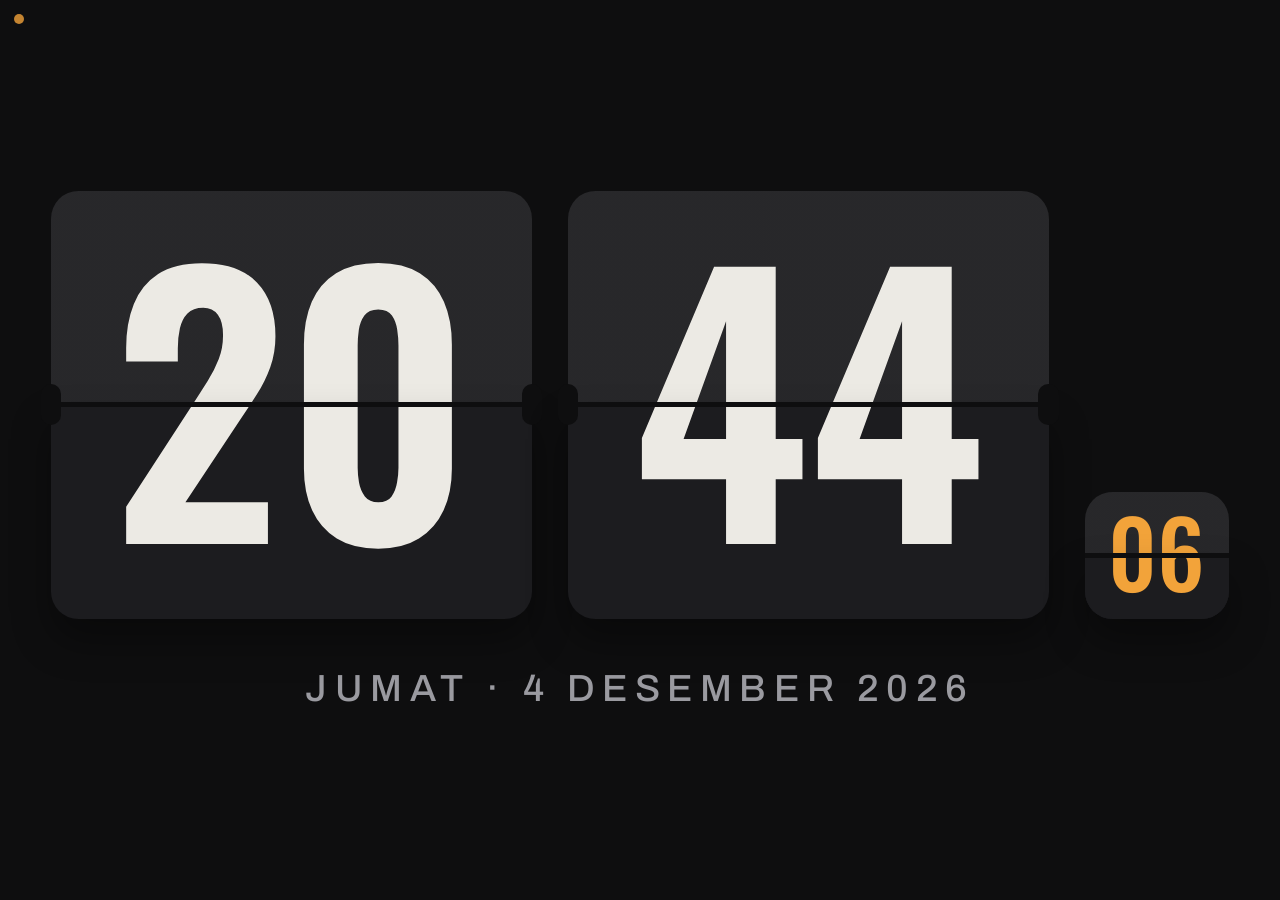
<file: app/src/main/assets/www/index.html>
<!doctype html>
<html lang="id">
<head>
<meta charset="utf-8">
<meta name="viewport" content="width=device-width, initial-scale=1, maximum-scale=1, user-scalable=no, viewport-fit=cover">
<title>Tablet Play</title>
<link rel="stylesheet" href="style.css">
</head>
<body>

<div id="stage">
  <div id="clock">
    <div id="cards">
      <div class="card" id="cardH"></div>
      <div class="card" id="cardM"></div>
      <div id="secwrap">
        <div id="ampm"></div>
        <div class="card small" id="cardS"></div>
      </div>
    </div>
    <div id="info">
      <div id="dateLine"></div>
      <div id="customWrap">
        <span id="speakBadge" aria-hidden="true"><svg viewBox="0 0 24 24" fill="none" stroke="currentColor" stroke-width="2.2" stroke-linecap="round" stroke-linejoin="round"><path d="M11 5L6 9H2v6h4l5 4z"/><path d="M15.5 8.5a5 5 0 0 1 0 7"/><path d="M19 5a10 10 0 0 1 0 14"/></svg></span>
        <div id="customLine"></div>
      </div>
    </div>
  </div>
  <div id="radio" class="hidden" aria-live="polite">
    <div id="rtext">
      <div id="rlive"><span class="rdot"></span><span id="rstate">ON AIR</span><span id="rname"></span></div>
      <div id="rtitle"></div>
      <div id="rartist"></div>
    </div>
    <canvas id="rviz" aria-hidden="true"></canvas>
  </div>
  <div id="camdot" class="hidden"><span></span>Kamera aktif</div>
  <div id="dim"></div>
  <div id="netdot" title="Remote terputus"></div>
  <button id="gear" aria-label="Buka pengaturan">
    <svg viewBox="0 0 24 24" width="28" height="28" fill="none" stroke="currentColor" stroke-width="2" stroke-linecap="round" stroke-linejoin="round"><circle cx="12" cy="12" r="3"/><path d="M19.4 15a1.7 1.7 0 0 0 .3 1.8l.1.1a2 2 0 1 1-2.8 2.8l-.1-.1a1.7 1.7 0 0 0-1.8-.3 1.7 1.7 0 0 0-1 1.5V21a2 2 0 1 1-4 0v-.1a1.7 1.7 0 0 0-1.1-1.5 1.7 1.7 0 0 0-1.8.3l-.1.1a2 2 0 1 1-2.8-2.8l.1-.1a1.7 1.7 0 0 0 .3-1.8 1.7 1.7 0 0 0-1.5-1H3a2 2 0 1 1 0-4h.1a1.7 1.7 0 0 0 1.5-1.1 1.7 1.7 0 0 0-.3-1.8l-.1-.1a2 2 0 1 1 2.8-2.8l.1.1a1.7 1.7 0 0 0 1.8.3H9a1.7 1.7 0 0 0 1-1.5V3a2 2 0 1 1 4 0v.1a1.7 1.7 0 0 0 1 1.5 1.7 1.7 0 0 0 1.8-.3l.1-.1a2 2 0 1 1 2.8 2.8l-.1.1a1.7 1.7 0 0 0-.3 1.8V9a1.7 1.7 0 0 0 1.5 1H21a2 2 0 1 1 0 4h-.1a1.7 1.7 0 0 0-1.5 1z"/></svg>
  </button>
</div>

<div id="panel" class="hidden" role="dialog" aria-label="Pengaturan">
  <div class="phead">
    <button class="iconbtn" id="closeBtn" aria-label="Tutup pengaturan">
      <svg viewBox="0 0 24 24" width="24" height="24" fill="none" stroke="currentColor" stroke-width="2" stroke-linecap="round"><path d="M18 6L6 18M6 6l12 12"/></svg>
    </button>
    <div class="ptitle">Pengaturan</div>
  </div>

  <div class="pbody">

    <section>
      <h3>Tema cepat</h3>
      <div class="seg" id="themeSeg"></div>
    </section>

    <section>
      <h3>Warna</h3>
      <div class="box" id="colorBox"></div>
    </section>

    <section>
      <h3>Teks kustom</h3>
      <div class="box pad">
        <label class="row">
          <div class="rtxt"><div class="rl">Tampilkan teks kustom</div><div class="rd">Muncul di bawah hari dan tanggal; jam mengecil otomatis</div></div>
          <input type="checkbox" class="sw" id="customOn">
        </label>
        <label for="customText" class="lbl">Isi teks (maks. 150 huruf)</label>
        <input id="customText" type="text" class="txt" maxlength="150" placeholder="Contoh: ZERO ACCIDENT · UTAMAKAN K3">
      </div>
    </section>

    <section>
      <h3>Remote via internet</h3>
      <div class="box pad">
        <label class="row">
          <div class="rtxt"><div class="rl">Izinkan remote</div><div class="rd">Teks dan warna bisa diubah dari HP/PC di mana saja</div></div>
          <input type="checkbox" class="sw" id="remoteOn">
        </label>
        <div id="remoteDetail">
          <div class="remote-grid">
            <div id="qr" class="qr" aria-label="QR code halaman remote"></div>
            <div class="rinfo">
              <label for="devName" class="lbl">Nama tablet</label>
              <input id="devName" type="text" class="txt" maxlength="30" placeholder="Contoh: Tablet Lobby">
              <div class="lbl" style="margin-top:10px">Kode perangkat</div>
              <div id="devCode" class="code"></div>
            </div>
          </div>
          <div class="status"><span id="netDotSmall" class="sdot"></span><span id="netText"></span></div>
          <div class="hint">Scan QR ini dengan HP untuk membuka halaman remote. Siapa pun yang punya link dari QR ini bisa mengubah tulisan, jadi simpan untuk Anda sendiri.</div>
          <details class="adv">
            <summary>Pengaturan lanjutan</summary>
            <label for="dbUrl" class="lbl">Alamat Firebase Realtime Database</label>
            <input id="dbUrl" type="url" class="txt" placeholder="https://xxxx-default-rtdb.asia-southeast1.firebasedatabase.app">
            <label for="remoteUrl" class="lbl">Alamat halaman remote</label>
            <input id="remoteUrl" type="url" class="txt">
            <button class="btn ghost" id="newKeyBtn">Buat kode perangkat baru</button>
            <div class="hint">Kode baru membuat link/QR lama tidak berlaku lagi.</div>
          </details>
        </div>
      </div>
    </section>

    <section>
      <h3>Mode tampilan jam</h3>
      <div class="box pad">
        <div class="seg" id="modeSeg">
          <button data-mode="off">Layar penuh</button>
          <button data-mode="left">Kiri</button>
          <button data-mode="right">Kanan</button>
          <button data-mode="top">Atas</button>
          <button data-mode="bottom">Bawah</button>
        </div>
        <label class="row" style="cursor:default">
          <div class="rtxt"><div class="rl">Ukuran jam mengambang</div><div class="rd">Persen dari lebar (kiri/kanan) atau tinggi (atas/bawah) layar</div></div>
          <select id="ovPct" class="txt" style="width:110px">
            <option value="15">15%</option><option value="20">20%</option><option value="25">25%</option><option value="30">30%</option><option value="35">35%</option><option value="40">40%</option><option value="50">50%</option><option value="60">60%</option><option value="70">70%</option><option value="80">80%</option>
          </select>
        </label>
        <div class="hint">Mode mengambang: jam tampil di atas YouTube / Spotify yang berjalan layar penuh. Ketuk jam mengambang untuk kembali ke aplikasi ini.</div>
        <div id="ovWarn" class="warn hidden">
          <div>Mode mengambang butuh izin <b>"Tampil di atas aplikasi lain"</b>.</div>
          <button class="btn" id="ovBtn">Buka pengaturan izin</button>
        </div>
      </div>
    </section>

    <section>
      <h3>Musik &amp; suara pengumuman</h3>
      <div class="box pad">
        <div class="status"><span id="accDot" class="sdot"></span><span id="accText"></span></div>
        <button class="btn" id="accBtn">Beri izin kontrol musik</button>
        <div class="status"><span id="splitDot" class="sdot"></span><span id="splitText"></span></div>
        <div class="hint">Untuk musik/video di samping jam: buka <b>Recent apps</b> → ketuk ikon Tablet Play → <b>Buka di tampilan layar terpisah</b>, lalu pilih YouTube / YT Music / Spotify di sisi lainnya. Simpan sebagai <b>App pair</b> agar setelah restart cukup sekali ketuk.</div>
        <div class="status"><span id="ttsDot" class="sdot"></span><span id="ttsText"></span></div>
        <button class="btn ghost" id="ttsBtn">Buka pengaturan suara (pasang bahasa Indonesia)</button>
        <button class="btn ghost" id="ttsTest">Tes bel + bacakan teks</button>
        <label class="row">
          <div class="rtxt"><div class="rl">Jaga jam tetap tampil</div><div class="rd">Kalau YouTube/Spotify menggeser jam keluar layar, jam dimunculkan lagi otomatis</div></div>
          <input type="checkbox" class="sw" id="keepFront">
        </label>
        <div id="kfWarn" class="warn hidden">
          <div>Agar jam bisa muncul kembali sendiri, beri izin <b>"Tampil di atas aplikasi lain"</b>.</div>
          <button class="btn" id="kfBtn">Buka pengaturan izin</button>
        </div>
      </div>
    </section>

    <section>
      <h3>Kamera (lihat dari remote)</h3>
      <div class="box pad">
        <div class="status"><span id="camPermDot" class="sdot"></span><span id="camPermText"></span></div>
        <button class="btn" id="camPermBtn">Izinkan kamera</button>
        <div class="hint">Setelah diizinkan, kamera tablet bisa dilihat live dari halaman remote (hanya pemegang akses penuh). Selama dilihat, di pojok layar muncul tanda <b>"Kamera aktif"</b>.</div>
      </div>
    </section>

    <section>
      <h3>Tampilan</h3>
      <div class="box" id="toggleBox"></div>
    </section>

    <section>
      <h3>Kecerahan layar</h3>
      <div class="box pad">
        <label class="row">
          <div class="rtxt"><div class="rl">Atur kecerahan manual</div><div class="rd">Matikan untuk mengikuti kecerahan sistem</div></div>
          <input type="checkbox" class="sw" id="brightOn">
        </label>
        <div class="slider">
          <label for="bright" id="brightVal" class="bval">80%</label>
          <input id="bright" type="range" min="5" max="100" step="1">
        </div>
      </div>
    </section>

    <section>
      <h3>Tablet</h3>
      <div class="box pad">
        <label class="row">
          <div class="rtxt"><div class="rl">Buka otomatis saat tablet menyala</div><div class="rd">Setelah mati listrik / restart, jam langsung tampil</div></div>
          <input type="checkbox" class="sw" id="autoOn">
        </label>
        <div id="overlayWarn" class="warn hidden">
          <div>Android versi ini butuh izin <b>"Tampil di atas aplikasi lain"</b> agar jam bisa terbuka sendiri setelah tablet menyala.</div>
          <button class="btn" id="overlayBtn">Buka pengaturan izin</button>
        </div>
      </div>
    </section>

    <div class="ver">Tablet Play v2.0 · ketuk layar untuk memunculkan tombol pengaturan</div>
  </div>
</div>

<script src="config.js"></script>
<script src="qrcode.js"></script>
<script src="app.js"></script>
</body>
</html>
</file>
<file: app/src/main/assets/www/style.css>
@font-face { font-family: 'Oswald'; font-weight: 500; src: url('fonts/oswald-latin-500-normal.woff2') format('woff2'); }
@font-face { font-family: 'Oswald'; font-weight: 600; src: url('fonts/oswald-latin-600-normal.woff2') format('woff2'); }
@font-face { font-family: 'Archivo'; font-weight: 500; src: url('fonts/archivo-latin-500-normal.woff2') format('woff2'); }
@font-face { font-family: 'Archivo'; font-weight: 600; src: url('fonts/archivo-latin-600-normal.woff2') format('woff2'); }

:root {
  --bg: #0E0E0F;
  --card: #1C1C1F;
  --text: #ECEAE4;
  --accent: #F2A33A;
  --info: #9A9AA0;
  --custom: #ECEAE4;
  --W: 280px; --H: 250px; --fs: 200px; --r: 16px; --split: 3px; --nw: 12px; --nh: 24px;
  --sW: 84px; --sH: 74px; --sfs: 52px;
}

* { box-sizing: border-box; -webkit-tap-highlight-color: transparent; }
html, body { margin: 0; height: 100%; overflow: hidden; background: var(--bg); }
body { font-family: 'Archivo', sans-serif; user-select: none; -webkit-user-select: none; }

/* ---------- Clock stage ---------- */
#stage {
  position: fixed; left: 0; top: 0; right: 0; bottom: 0;
  background: var(--bg);
  display: flex; align-items: center; justify-content: center;
}
#clock { display: flex; flex-direction: column; align-items: center; }
#cards { display: flex; align-items: center; }
#clock.land #cards { flex-direction: row; }
#clock.strip { flex-direction: row; align-items: center; }
#clock.strip #cards { flex-direction: row; }
#clock.strip #secwrap { flex-direction: column; align-self: flex-end; }
#clock.strip #info { align-items: flex-start; text-align: left; }
#clock.strip #customWrap { justify-content: flex-start; }
body.overlay #gear, body.overlay #netdot { display: none !important; }
#clock.port #cards { flex-direction: column; }

#secwrap { display: flex; align-items: center; }
#clock.land #secwrap { flex-direction: column; align-self: flex-end; }
select.txt { padding: 0 10px; }
#clock.port #secwrap { flex-direction: row; }
#ampm {
  font-family: 'Archivo', sans-serif; font-weight: 600; letter-spacing: 0.14em;
  color: var(--accent);
}

#info { display: flex; flex-direction: column; align-items: center; text-align: center; }
#dateLine {
  font-weight: 500; letter-spacing: 0.2em; text-transform: uppercase; color: var(--info);
  white-space: nowrap;
}
#customWrap { display: flex; align-items: center; justify-content: center; gap: 0.4em; }
#speakBadge {
  display: none; flex-shrink: 0; width: 1.5em; height: 1.5em; border-radius: 50%;
  background: var(--accent); color: #1A1205; align-items: center; justify-content: center;
  font-size: inherit;
}
#speakBadge svg { width: 62%; height: 62%; }
body.speaking #speakBadge { display: inline-flex; animation: fc-pulse 1s ease-in-out infinite; }
body.speaking #customLine { color: var(--accent); }
@keyframes fc-pulse { 0%,100% { transform: scale(1); } 50% { transform: scale(1.12); } }
#customLine {
  font-weight: 600; letter-spacing: 0.02em; line-height: 1.25; color: var(--custom);
  overflow-wrap: anywhere;
}

/* ---------- Flip card ---------- */
.card {
  position: relative; width: var(--W); height: var(--H);
  perspective: calc(var(--H) * 4);
  font-family: 'Oswald', sans-serif; font-weight: 600;
}
.card.small { width: var(--sW); height: var(--sH); font-weight: 500; }
.card .h, .card .leaf {
  position: absolute; left: 0; width: 100%; height: 50%; overflow: hidden;
  background-color: var(--card);
  backface-visibility: hidden; -webkit-backface-visibility: hidden;
}
.card .top, .card .ltop {
  top: 0; border-radius: var(--r) var(--r) 0 0; transform-origin: 50% 100%;
  background-image: linear-gradient(rgba(255,255,255,0.05), rgba(255,255,255,0.05));
}
.card .bot, .card .lbot { bottom: 0; border-radius: 0 0 var(--r) var(--r); transform-origin: 50% 0; }
.card .bot { box-shadow: 0 calc(var(--H) * 0.05) calc(var(--H) * 0.09) rgba(0,0,0,0.35); }
.card span {
  display: block; width: 100%; height: var(--H); line-height: var(--H);
  text-align: center; font-size: var(--fs); color: var(--text);
  font-variant-numeric: tabular-nums;
  position: relative; top: calc(var(--H) * -0.035);
}
.card .bot span, .card .lbot span { transform: translateY(-50%); }
.card.small span { height: var(--sH); line-height: var(--sH); font-size: var(--sfs); color: var(--accent); top: calc(var(--sH) * -0.035); }

.card .leaf { display: none; z-index: 2; }
.card.flip .leaf { display: block; }
.card.flip .ltop { animation: fc-top 0.28s ease-in forwards; }
.card.flip .lbot { transform: rotateX(90deg); animation: fc-bot 0.28s ease-out 0.28s forwards; }
@keyframes fc-top { from { transform: rotateX(0deg); } to { transform: rotateX(-90deg); } }
@keyframes fc-bot { from { transform: rotateX(90deg); } to { transform: rotateX(0deg); } }

.card .split {
  position: absolute; left: 0; right: 0; top: calc(50% - var(--split) / 2);
  height: var(--split); background: var(--bg); z-index: 3;
}
.card .notch {
  position: absolute; top: calc(50% - var(--nh) / 2); width: var(--nw); height: var(--nh);
  border-radius: calc(var(--nw) / 2); background: var(--bg); z-index: 3;
}
.card .notch.l { left: calc(var(--nw) / -2); }
.card .notch.r { right: calc(var(--nw) / -2); }
.card.small .notch { display: none; }

#dim { position: fixed; left: 0; top: 0; right: 0; bottom: 0; background: #000; opacity: 0; pointer-events: none; transition: opacity 2s; }
#dim.on { opacity: 0.55; }

#netdot {
  position: fixed; left: 14px; top: 14px; width: 10px; height: 10px; border-radius: 5px;
  background: #F2A33A; opacity: 0; transition: opacity .5s; pointer-events: none;
}
#netdot.on { opacity: 0.8; }

#gear {
  position: fixed; right: 18px; top: 18px; width: 56px; height: 56px; border-radius: 28px;
  border: none; background: rgba(40,40,44,0.85); color: #ECEAE4;
  display: flex; align-items: center; justify-content: center; cursor: pointer;
  opacity: 0; pointer-events: none; transition: opacity .3s;
}
#gear.show { opacity: 1; pointer-events: auto; }

/* ---------- Settings panel ---------- */
#panel {
  position: fixed; z-index: 10; background: #121214; color: #ECEAE4;
  display: flex; flex-direction: column;
  box-shadow: 0 0 40px rgba(0,0,0,0.6);
  user-select: text; -webkit-user-select: text;
}
body.land #panel { top: 0; right: 0; bottom: 0; width: min(460px, 50vw); }
body.port #panel { left: 0; right: 0; bottom: 0; height: 62vh; border-radius: 18px 18px 0 0; }
#panel.hidden { display: none; }
body.land.panel-open #stage { right: min(460px, 50vw); }
body.port.panel-open #stage { bottom: 62vh; }

.phead { display: flex; align-items: center; gap: 6px; padding: 12px 14px 6px; flex-shrink: 0; }
.ptitle { font-family: 'Oswald', sans-serif; font-weight: 500; font-size: 26px; }
.iconbtn {
  width: 48px; height: 48px; border: none; background: transparent; color: #ECEAE4;
  display: flex; align-items: center; justify-content: center; border-radius: 24px; cursor: pointer;
}
.iconbtn:active { background: #2A2A2E; }
.pbody { overflow-y: auto; padding: 6px 18px 40px; -webkit-overflow-scrolling: touch; }
section { margin-top: 18px; }
h3 {
  margin: 0 0 8px 4px; font-size: 12px; font-weight: 600; letter-spacing: 0.16em;
  text-transform: uppercase; color: #9A9AA0;
}
.box { background: #1C1C1F; border-radius: 14px; display: flex; flex-direction: column; }
.box.pad { padding: 12px 16px 16px; gap: 10px; }
.row {
  display: flex; align-items: center; gap: 14px; min-height: 56px; cursor: pointer;
}
#toggleBox .row { padding: 10px 16px; border-bottom: 1px solid #2A2A2E; }
#toggleBox .row:last-child { border-bottom: none; }
.rtxt { flex: 1; display: flex; flex-direction: column; gap: 3px; }
.rl { font-size: 16px; font-weight: 500; }
.rd { font-size: 13px; color: #9A9AA0; }
.lbl { font-size: 13px; color: #9A9AA0; display: block; }
.hint { font-size: 12.5px; color: #9A9AA0; line-height: 1.4; }

.sw {
  appearance: none; -webkit-appearance: none; margin: 0; width: 52px; height: 30px; border-radius: 15px;
  background: #3A3A3E; position: relative; cursor: pointer; flex-shrink: 0; transition: background .2s;
}
.sw::after {
  content: ""; position: absolute; left: 3px; top: 3px; width: 24px; height: 24px; border-radius: 12px;
  background: #ECEAE4; transition: transform .2s;
}
.sw:checked { background: #F2A33A; }
.sw:checked::after { transform: translateX(22px); background: #1A1205; }

.txt {
  width: 100%; height: 48px; border-radius: 10px; border: 1px solid #3A3A3E; background: #0E0E0F;
  color: #ECEAE4; font: 500 16px 'Archivo', sans-serif; padding: 0 14px;
}
.txt:disabled { opacity: .4; }
.txt:focus { outline: 2px solid #F2A33A; outline-offset: 1px; }

.seg { display: grid; grid-template-columns: repeat(3, minmax(0, 1fr)); gap: 8px; background: #1C1C1F; padding: 6px; border-radius: 14px; }
.seg button {
  height: 46px; border: none; border-radius: 10px; background: transparent; color: #C8C8CC;
  font: 500 15px 'Archivo', sans-serif; cursor: pointer;
}
#modeSeg { grid-template-columns: repeat(4, minmax(0, 1fr)); }
#modeSeg button[data-mode="off"] { grid-column: 1 / -1; }
.seg button.on { background: #F2A33A; color: #1A1205; font-weight: 600; }

.cgroup { padding: 14px 16px; border-bottom: 1px solid #2A2A2E; display: flex; flex-direction: column; gap: 10px; }
.cgroup:last-child { border-bottom: none; }
.chead { display: flex; justify-content: space-between; align-items: center; }
.chex { font-size: 13px; color: #9A9AA0; font-family: monospace; }
.swatches { display: flex; flex-wrap: wrap; gap: 8px; align-items: center; }
.swatch {
  width: 42px; height: 42px; border-radius: 21px; padding: 0; cursor: pointer;
  border: 1px solid #4A4A50;
}
.swatch.on { box-shadow: 0 0 0 3px #1C1C1F, 0 0 0 5px #F2A33A; }
.cpick {
  appearance: none; -webkit-appearance: none; width: 42px; height: 42px; border-radius: 21px;
  border: 1px dashed #6A6A70; padding: 0; background: transparent; cursor: pointer;
}
.cpick::-webkit-color-swatch-wrapper { padding: 4px; }
.cpick::-webkit-color-swatch { border: none; border-radius: 17px; }

.remote-grid { display: flex; gap: 14px; align-items: flex-start; padding-top: 12px; border-top: 1px solid #2A2A2E; margin-top: 4px; }
.qr {
  width: 132px; height: 132px; flex-shrink: 0; border-radius: 10px; background: #FFFFFF; padding: 6px;
  display: flex; align-items: center; justify-content: center; color: #1C1C1F; font-size: 11px; text-align: center;
}
.qr svg { width: 100%; height: 100%; display: block; }
.rinfo { flex: 1; min-width: 0; display: flex; flex-direction: column; gap: 4px; }
.code { font-family: monospace; font-size: 22px; font-weight: 600; letter-spacing: 0.08em; color: #F2A33A; }
.status { display: flex; align-items: center; gap: 8px; font-size: 13px; color: #C8C8CC; margin-top: 10px; }
.sdot { width: 10px; height: 10px; border-radius: 5px; background: #6A6A70; flex-shrink: 0; }
.sdot.ok { background: #4CD07D; } .sdot.wait { background: #F2A33A; } .sdot.err { background: #FF6B5E; }
.adv { margin-top: 10px; }
.adv summary { cursor: pointer; font-size: 14px; color: #C8C8CC; padding: 8px 0; }
.adv .txt { margin-bottom: 10px; font-size: 14px; }
.btn {
  min-height: 46px; border: none; border-radius: 10px; background: #F2A33A; color: #1A1205;
  font: 600 15px 'Archivo', sans-serif; padding: 0 16px; cursor: pointer; margin-top: 6px;
}
.btn.ghost { background: transparent; color: #ECEAE4; border: 1px solid #3A3A3E; }
.warn { background: #2A2116; border-radius: 10px; padding: 12px; font-size: 13.5px; line-height: 1.4; color: #F3DDBA; display: flex; flex-direction: column; gap: 8px; }
.hidden { display: none !important; }

.slider { display: flex; align-items: center; gap: 14px; }
.slider input { flex: 1; accent-color: #F2A33A; height: 40px; }
.bval { width: 48px; font-size: 14px; color: #C8C8CC; }
.slider.off { opacity: .4; }
.ver { margin: 26px 4px 0; font-size: 12px; color: #6A6A70; }

/* ---------- Tampilan radio ---------- */
#radio { position: absolute; left: 0; right: 0; bottom: 0; display: flex; align-items: stretch; box-sizing: border-box; }
#radio.hidden { display: none; }
#radio::before { content: ""; position: absolute; left: 4%; right: 4%; top: 0; height: 1px; background: var(--card); }
#rtext { display: flex; flex-direction: column; justify-content: center; min-width: 0; color: var(--text); }
#rlive { display: flex; align-items: center; gap: .5em; color: var(--accent); font-weight: 700; letter-spacing: .12em; text-transform: uppercase; white-space: nowrap; overflow: hidden; }
#rlive #rname { color: var(--info); letter-spacing: .06em; overflow: hidden; text-overflow: ellipsis; }
#rstate::after { content: "·"; margin-left: .5em; color: var(--info); }
.rdot { width: .62em; height: .62em; border-radius: 50%; background: var(--accent); flex-shrink: 0; animation: rpulse 1.6s ease-in-out infinite; }
#radio.wait .rdot { animation-duration: .6s; }
@keyframes rpulse { 0%, 100% { opacity: 1; transform: scale(1); } 50% { opacity: .35; transform: scale(.8); } }
#rtitle { font-weight: 700; line-height: 1.12; margin-top: .28em; display: -webkit-box; -webkit-line-clamp: 2; -webkit-box-orient: vertical; overflow: hidden; overflow-wrap: anywhere; }
#rartist { color: var(--info); margin-top: .3em; white-space: nowrap; overflow: hidden; text-overflow: ellipsis; }
#rviz { flex: 1; min-width: 0; display: block; }
#radio.col { flex-direction: column; }
#radio.col #rviz { flex: 1 1 0; min-height: 0; height: 0; }
#radio.noname #rname, #radio.noname #rstate::after { display: none; }

/* ---------- Tanda kamera aktif ---------- */
#camdot { position: fixed; left: 14px; top: 12px; display: flex; align-items: center; gap: 7px; padding: 5px 11px 5px 9px; border-radius: 99px;
  background: rgba(0,0,0,.55); color: #fff; font: 600 13px/1 'Archivo', sans-serif; letter-spacing: .02em; pointer-events: none; z-index: 5; }
#camdot.hidden { display: none; }
#camdot span { width: 9px; height: 9px; border-radius: 50%; background: #FF3B30; animation: rpulse 1.6s ease-in-out infinite; }
</file>
